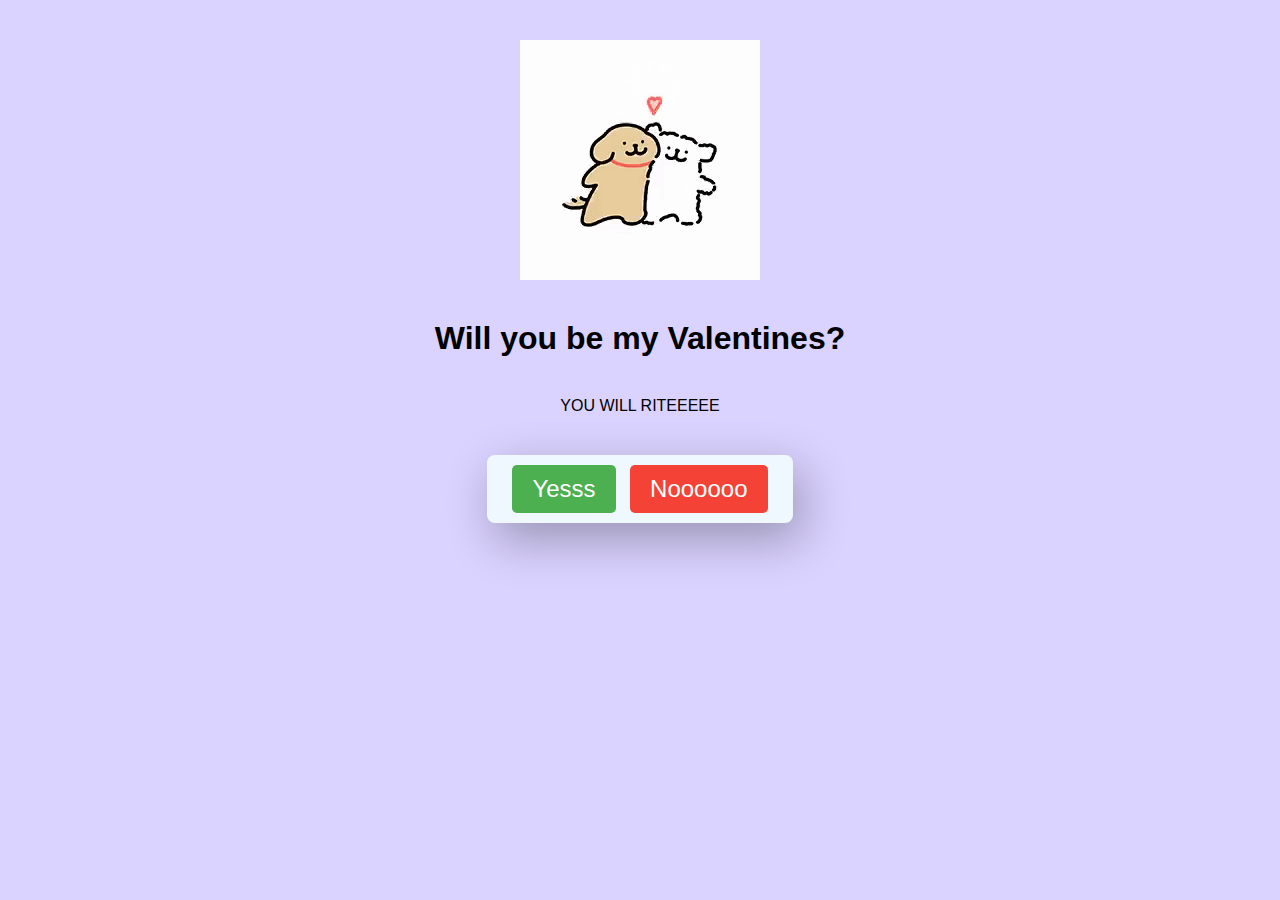
<file: index.html>
<!DOCTYPE html>
<html lang="en">
    <head>
        <meta charset="UTF-8">
        <meta name="viewport" content="width-device-width,
        initial-scale-1.0">
        <title>Ask Her Out</title>

        <link rel="stylesheet" href="styles.css">
    </head>

    <body>
        <div class="container">
            <div class="gif-embed" data-width="100%">
                <img src="images/cute_dog_landing_page.gif" />
            </div>


            <h1>Will you be my Valentines?</h1>
            <p>YOU WILL RITEEEEE</p>

            <div class="choice">
                <button class="yes-button" onclick="handleYesClick()">Yesss</button>
                <button class="no-button" onclick="handleNoClick()">Noooooo</button>
            </div>
        </div>
        <script src="script.js"></script>
    </body>
</html>
</file>
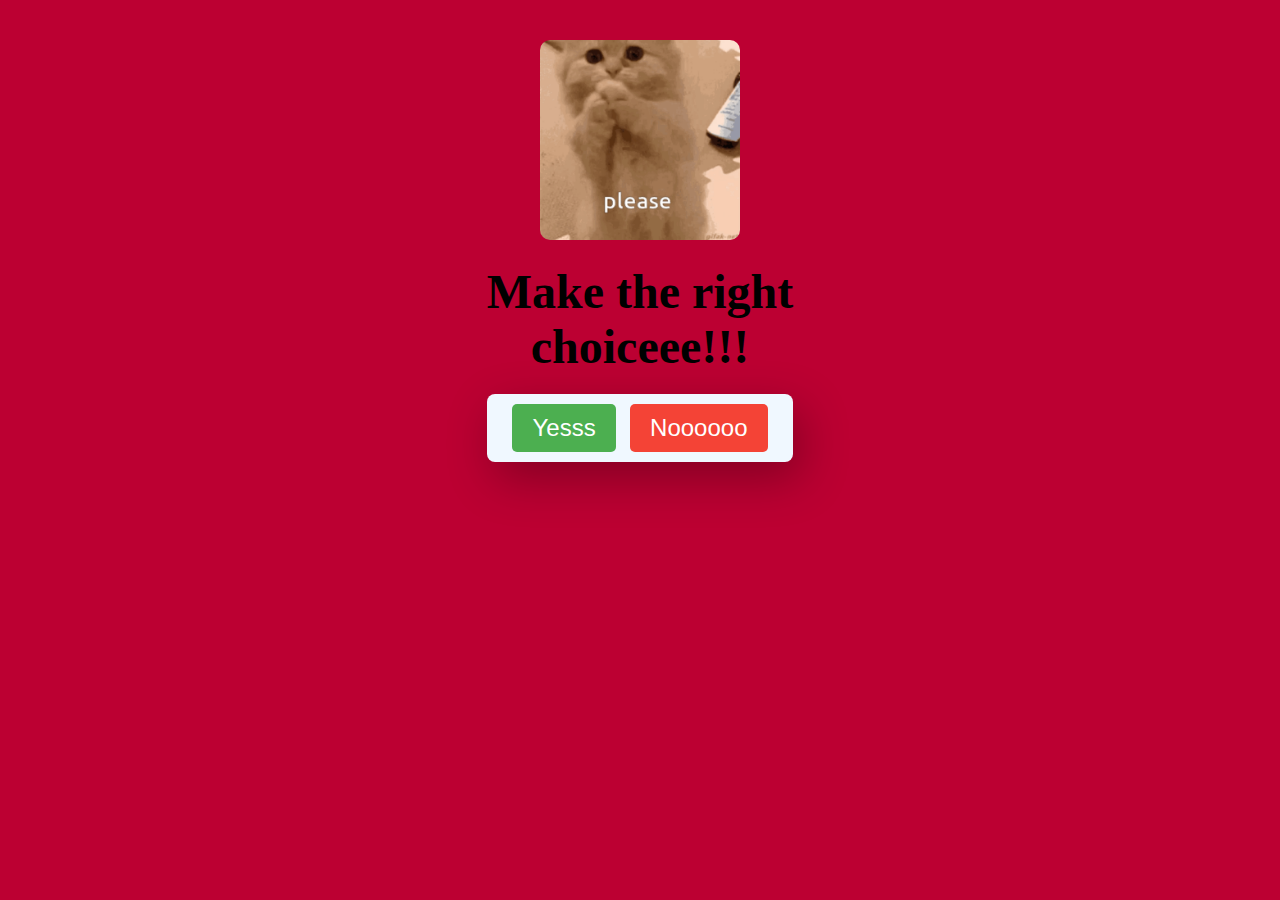
<file: no_page.html>
<!DOCTYPE html>
<html lang="en">
    <head>
        <meta charset="UTF-8">
        <meta name="viewport" content="width-device-width,
        initial-scale-1.0">
        <title>She said No</title>

        <link rel="stylesheet" href="no_page_style.css">
    </head>

    <body>
        <div class="container">
            <div class="gif" data-width="100%">
                <img id="gif" src="images/please_01.gif" />
            </div>

            <h2 class="header_text">Make the right choiceee!!!</h2>

            <div class="choice">
                <button class="yes-button" onclick="handleYesClick()">Yesss</button>
                <button class="no-button" onclick="handleNoClick()">Noooooo</button>
            </div>
        </div>
        <script src="no_script.js"></script>
    </body>
</html>
</file>
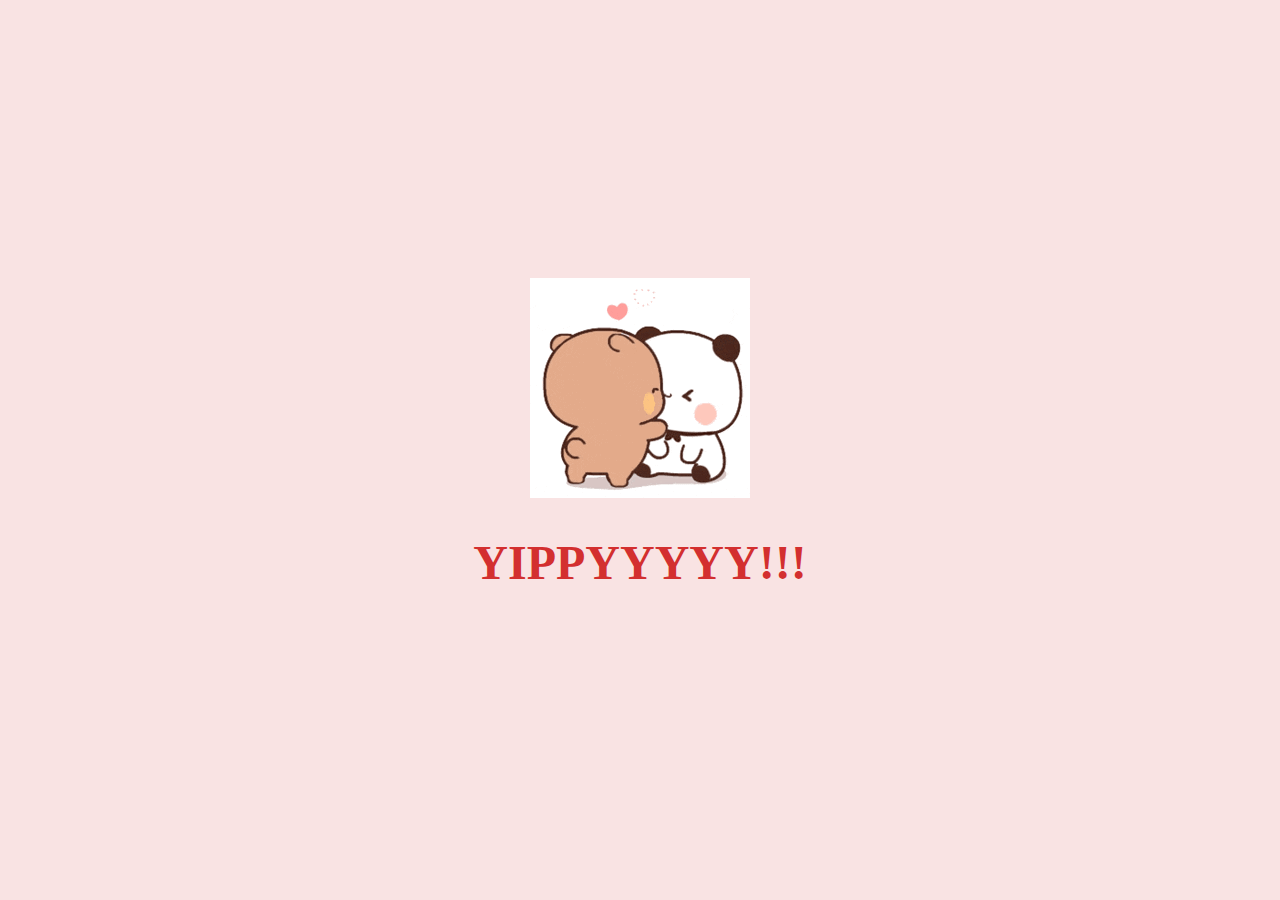
<file: yes_page.html>
<!DOCTYPE html>
<html lang="en">
    <head>
        <meta charset="UTF-8">
        <meta name="viewport" content="width-device-width,
        initial-scale-1.0">
        <title>She said Yes</title>

        <link rel="stylesheet" href="yes_page_style.css">
    </head>

    <body>
        <div class="container">
            <div class="gif-embed" data-width="100%">
                <img src="images/dudu-kissing-bubu-hearts.gif" />
            </div>

            <h1 class="header_text">YIPPYYYYY!!!</h1>
        </div>
    </body>
</html>
</file>
<file: styles.css>
* {
    margin: 0;
    padding: 0;
    box-sizing: border-box;
    font-family: sans-serif;
}

body {
    padding-top: 20px;
    width: 100%;
    min-width: 100vh;
    display: flex;
    justify-content: center;
    align-items: center;
    background-color: #DAD2FF;

}

.container {
    display: flex;
    flex-direction: column;
    text-align: center;
    align-items: center;
    gap: 40px;
    max-width: 500px;
    margin: 20px auto;
}

.gif-embed img {
    width: 100%;
    max-width: 250px; 
    height: auto;
    display: block;
    margin: 0 auto;
}

.choice {
    text-decoration: none;
    color: black;
    background-color: aliceblue;
    padding: 10px 25px;
    border-radius: 8px;
    box-shadow: 0.5rem 1rem 3rem hsl(0, 0%, 0%, 0.3);
}

.yes-button {
    font-size: 1.5em;
    padding: 10px 20px;
    margin-right: 10px;
    background-color: #4caf50;
    color: white;
    border: none;
    border-radius: 5px;
    cursor: pointer;
}

.no-button {
    font-size: 1.5em;
    padding: 10px 20px;
    background-color: #f44336;
    color: white;
    border: none;
    border-radius: 5px;
    cursor: pointer;
}
</file>
<file: no_page_style.css>
* {
    margin: 0;
    padding: 0;
    box-sizing: border-box;
    font-family: sans-serif;
}

body {
    padding-top: 20px;
    width: 100%;
    min-width: 100vh;
    display: flex;
    justify-content: center;
    align-items: center;
    background-color: #bc0032;

}

.container {
    display: flex;
    flex-direction: column;
    text-align: center;
    align-items: center;
    gap: 20px;
    max-width: 500px;
    margin: 20px;
}

.container .gif-embed {
    display: flex;
    gap: 25px;
}

.choice {
    text-decoration: none;
    color: black;
    background-color: aliceblue;
    padding: 10px 25px;
    border-radius: 8px;
    box-shadow: 0.5rem 1rem 3rem hsl(0, 0%, 0%, 0.3);
}

.yes-button {
    font-size: 1.5em;
    padding: 10px 20px;
    margin-right: 10px;
    background-color: #4caf50;
    color: white;
    border: none;
    border-radius: 5px;
    cursor: pointer;
}

.no-button {
    font-size: 1.5em;
    padding: 10px 20px;
    background-color: #f44336;
    color: white;
    border: none;
    border-radius: 5px;
    cursor: pointer;
}

.header_text {
    font-size: 3em;
    color: #000000;
    font-family: cursive;
}

.gif img {
    width: 200px;
    height: 200px;
    object-fit: cover;
    border-radius: 10px;
}
</file>
<file: yes_page_style.css>
body {
    display: flex;
    justify-content: center;
    align-items: center;
    height: 100vh;
    margin: 0;
    background-color: #f9e3e3;
    font-family: 'Arial', sans-serif;
}

.container {
    text-align: center;
}

.header_text {
    font-size: 3em;
    color: #d32f2f;
    font-family: cursive;
}

.gif_container img {
    width: 100%; 
    max-width: 500px; 
    height: auto; 
}
</file>
